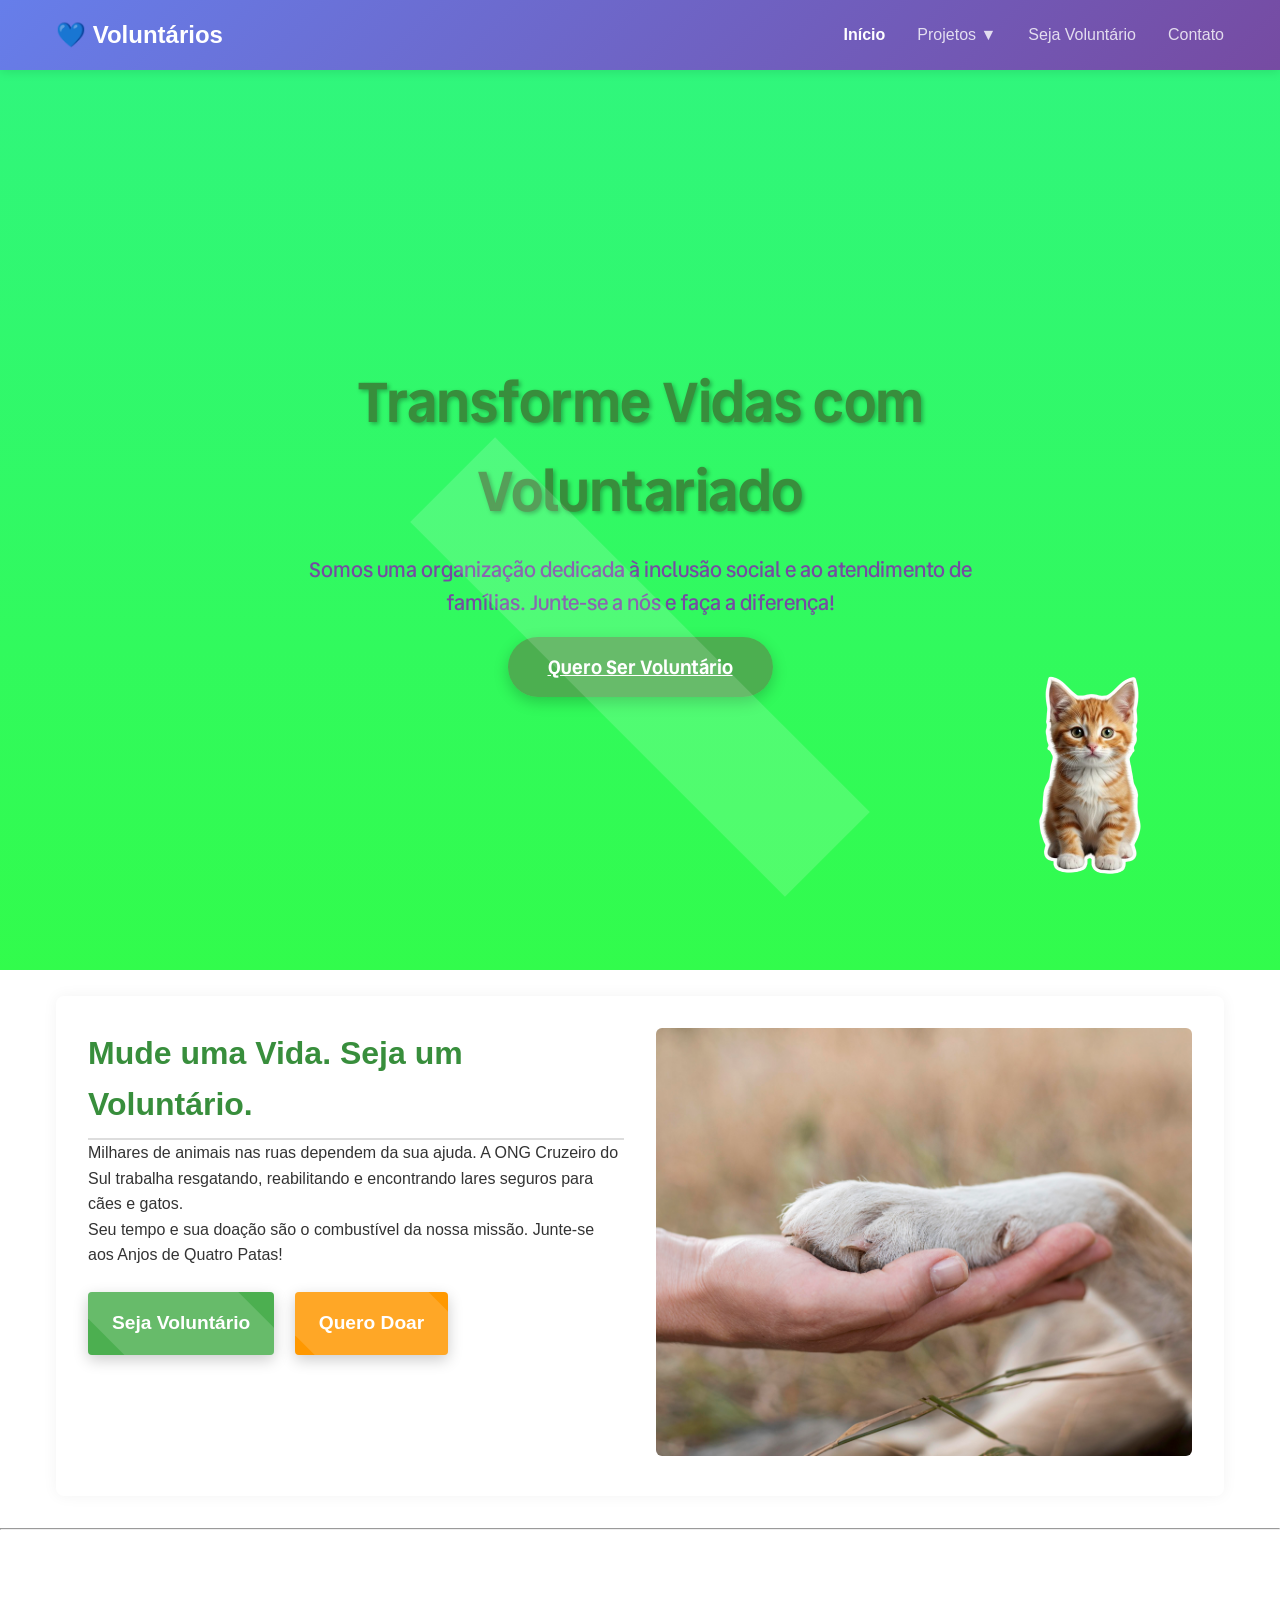
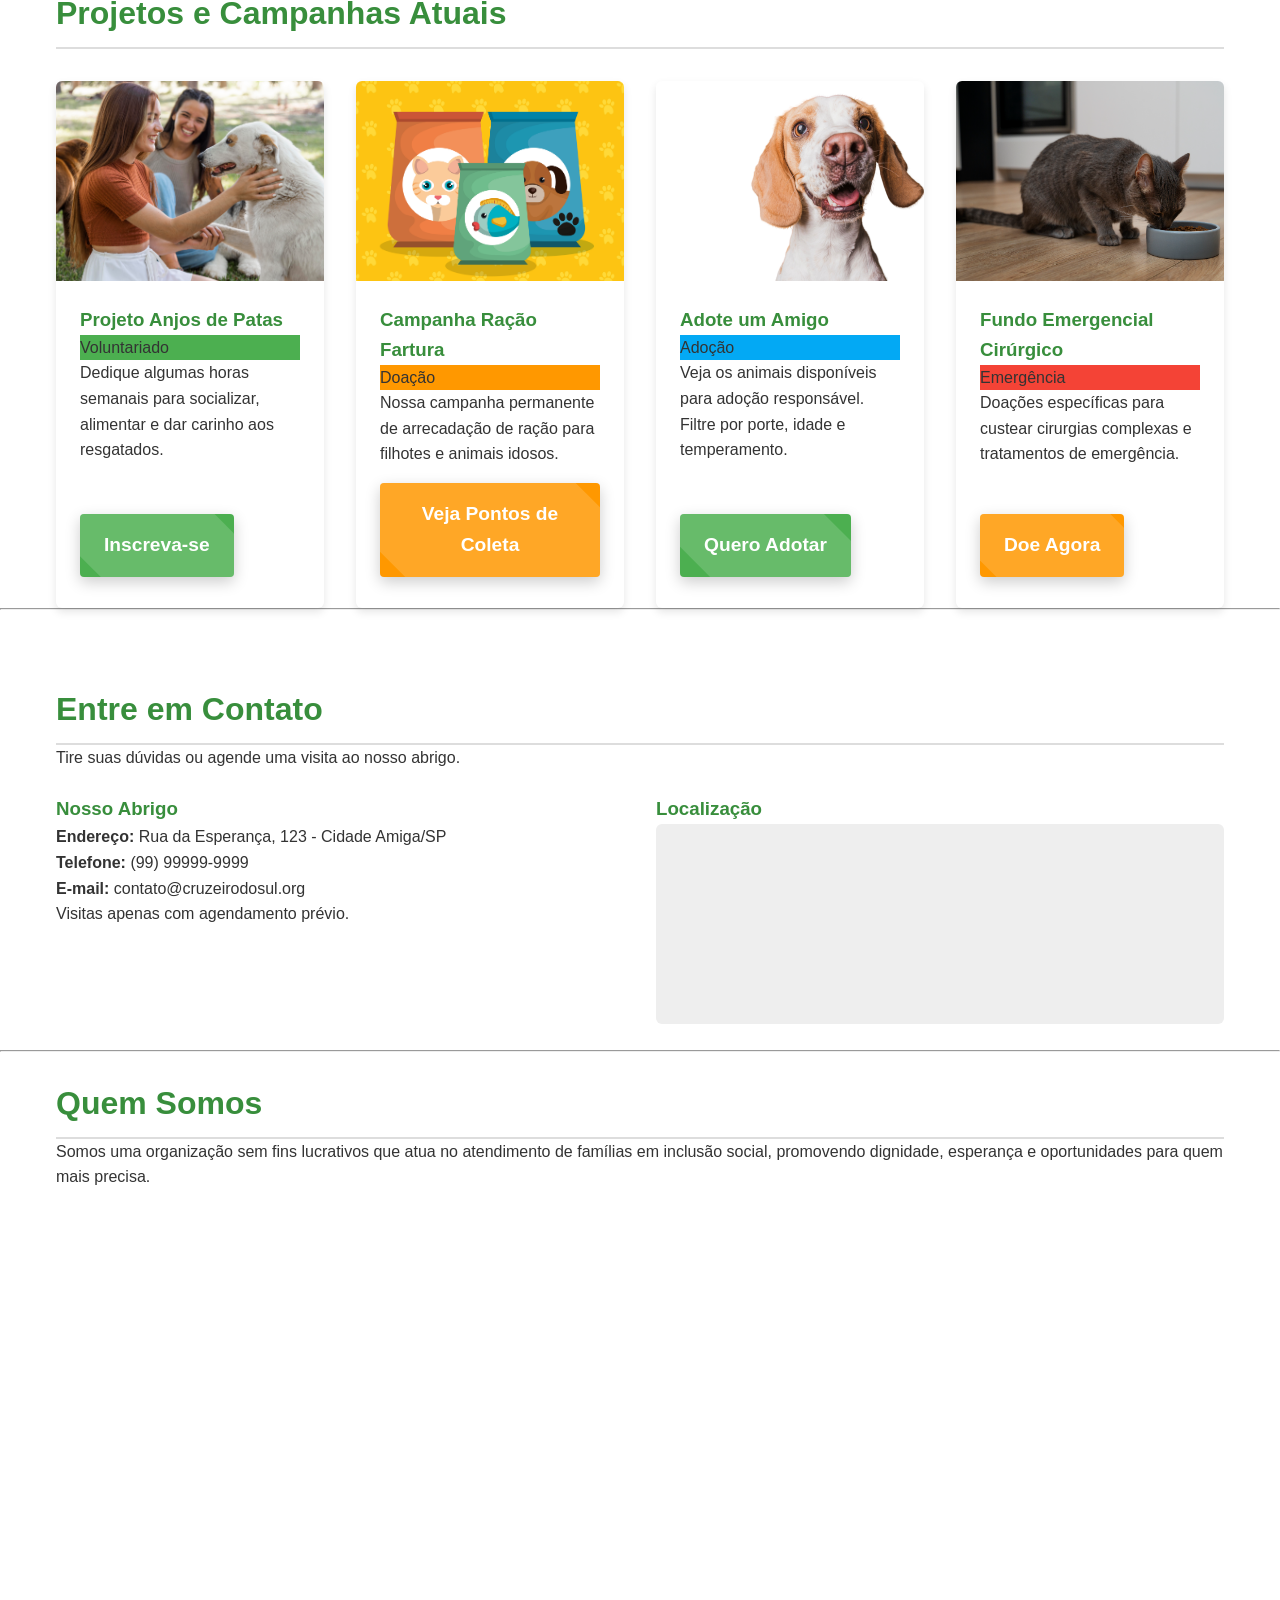
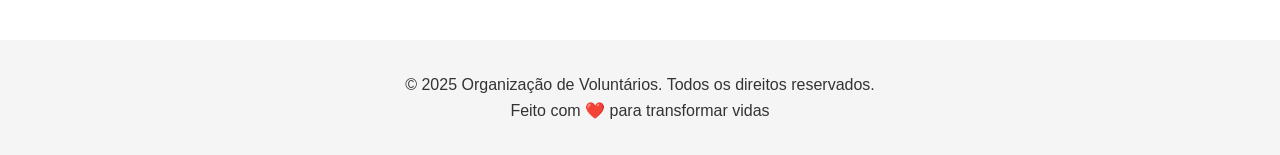
<file: index.html>
<!DOCTYPE html>
<html lang="pt-BR">
<head>
    <meta charset="UTF-8">
    <meta name="viewport" content="width=device-width, initial-scale=1.0">
    <title>ONG Cruzeiro do Sul - Início</title>
    <link rel="stylesheet" href="css/style.css">
    <link rel="preconnect" href="https://fonts.googleapis.com">
    <link rel="preconnect" href="https://fonts.gstatic.com" crossorigin>
    <link href="https://fonts.googleapis.com/css2?family=Vend+Sans:ital,wght@0,300..700;1,300..700&display=swap" rel="stylesheet">

</head>
<body>
    <!-- Header -->
    <header>
        <nav>
            <div class="logo">💙 Voluntários</div>
            <button class="menu-toggle" onclick="toggleMenu()">☰</button>
            <ul id="navMenu">
                <li><a href="index.html" class="active">Início</a></li>
                <li class="dropdown">
                    <a href="projetos.html">Projetos ▼</a> 
                    <ul class="dropdown-menu">
                        <li><a href="projetos.html#adote">Adoção</a></li>
                        <li><a href="projetos.html#doe">Doações</a></li>
                        <li><a href="projetos.html#voluntarie">Voluntariado</a></li>
                    </ul>
                </li>
                <li><a href="cadastro.html">Seja Voluntário</a></li>
                <li><a href="index.html#contato">Contato</a></li> 
            </ul>
        </nav>
    </header>

    <!-- Hero Section -->
    <section class="hero">
        <div class="hero-content">
            
            <img id="cat-animation" src="imagem/c1.png" alt="Animação de um gatinho saltando" class="cat-fixed">
            <img id="gif-impacto" src="imagem/giphy.gif" alt="Animação de um gatinho saltando" class="gif-impacto-fixed">

            <h1>Transforme Vidas com Voluntariado</h1>
            <p>Somos uma organização dedicada à inclusão social e ao atendimento de famílias. Junte-se a nós e faça a diferença!</p>
            <a href="cadastro.html" class="btn-primary">Quero Ser Voluntário</a>
        </div>
    </section>

        <br>
        <section class="container" style="margin-bottom: var(--spacing-lg);">
            <div class="destaque-section">
                <div class="destaque-text">
                    <h2>Mude uma Vida. Seja um Voluntário.</h2>
                    <p>Milhares de animais nas ruas dependem da sua ajuda. A ONG Cruzeiro do Sul trabalha resgatando, reabilitando e encontrando lares seguros para cães e gatos.</p>
                    <p>Seu tempo e sua doação são o combustível da nossa missão. Junte-se aos Anjos de Quatro Patas!</p>
                    <div style="margin-top: var(--spacing-md);">
                        <a href="cadastro.html" class="btn btn-primary" style="margin-right: var(--spacing-sm);">Seja Voluntário</a>
                        <a href="projetos.html#doar" class="btn btn-secondary">Quero Doar</a>
                    </div>
                </div>
                <div class="destaque-image">
                    

                    <img src="imagem/patas.jpg" alt="Pessoa abraçando um cachorro e um gato em um abrigo.">
                </div>
            </div>
        </section>

        <hr>
        <br>
        <section class="container" style="margin-top: var(--spacing-lg);">
            <h2>Projetos e Campanhas Atuais</h2>
            
            <div class="grid-12-cols" style="margin-top: var(--spacing-lg);">
                
                <article class="card col-span-12 col-md-6 col-lg-3">
                    <img src="imagem/play.jpg" alt="Pessoas voluntárias cuidando de animais." class="card-image">
                    <div class="card-body">
                        <h3>Projeto Anjos de Patas</h3>
                        <span class="badge" style="background-color: var(--color-primary);">Voluntariado</span>
                        <p>Dedique algumas horas semanais para socializar, alimentar e dar carinho aos resgatados.</p>
                        <div class="card-footer">
                            <a href="cadastro.html" class="btn btn-primary">Inscreva-se</a>
                        </div>
                    </div>
                </article>

                <article class="card col-span-12 col-md-6 col-lg-3">
                    <img src="imagem/racao.jpg" alt="Sacos de ração." class="card-image">
                    <div class="card-body">
                        <h3>Campanha Ração Fartura</h3>
                        <span class="badge" style="background-color: var(--color-secondary);">Doação</span>
                        <p>Nossa campanha permanente de arrecadação de ração para filhotes e animais idosos.</p>
                        <div class="card-footer">
                            <a href="projetos.html#doar" class="btn btn-secondary">Veja Pontos de Coleta</a>
                        </div>
                    </div>
                </article>
                
                <article class="card col-span-12 col-md-6 col-lg-3">
                    <img src="imagem/smile.jpg" alt="Um filhote de cachorro sorrindo." class="card-image">
                    <div class="card-body">
                        <h3>Adote um Amigo</h3>
                        <span class="badge" style="background-color: #03A9F4;">Adoção</span>
                        <p>Veja os animais disponíveis para adoção responsável. Filtre por porte, idade e temperamento.</p>
                        <div class="card-footer">
                            <a href="#" class="btn btn-primary">Quero Adotar</a>
                        </div>
                    </div>
                </article>
                
                <article class="card col-span-12 col-md-6 col-lg-3">
                    <img src="imagem/cat.jpg" alt="Veterinário examinando um gato." class="card-image">
                    <div class="card-body">
                        <h3>Fundo Emergencial Cirúrgico</h3>
                        <span class="badge" style="background-color: #F44336;">Emergência</span>
                        <p>Doações específicas para custear cirurgias complexas e tratamentos de emergência.</p>
                        <div class="card-footer">
                            <a href="projetos.html#doar" class="btn btn-secondary">Doe Agora</a>
                        </div>
                    </div>
                </article>

            </div>
        </section>
        
        <hr>
        <br>

        <section class="container" id="contato" style="margin-top: var(--spacing-xl);">
            <h2>Entre em Contato</h2>
            <p>Tire suas dúvidas ou agende uma visita ao nosso abrigo.</p>
            
            <div class="grid-12-cols" style="margin-top: var(--spacing-md);">
                
                <div class="col-span-12 col-md-6">
                    <h3>Nosso Abrigo</h3>
                    <p><strong>Endereço:</strong> Rua da Esperança, 123 - Cidade Amiga/SP</p>
                    <p><strong>Telefone:</strong> (99) 99999-9999</p>
                    <p><strong>E-mail:</strong> contato@cruzeirodosul.org</p>
                    <p>Visitas apenas com agendamento prévio.</p>
                </div>
                
               <div class="col-span-12 col-md-6">
                    <h3>Localização</h3>
                    <div style="background-color: #eee; height: 200px; display: flex; align-items: center; justify-content: center; border-radius: 6px;">
                        
                        <iframe src="https://www.google.com/maps/embed?pb=!1m18!1m12!1m3!1d3768.825114099693!2d-70.18518302397175!3d-19.159131114769433!2m3!1f0!2f0!3f0!3m2!1i1024!2i768!4f13.1!3m3!1m2!1s0x915033b06a552747%3A0x66f93c5b7425ce62!2sRuta%205%2068260%2C%20Camarones%2C%20Arica%20y%20Parinacota%2C%20Chile!5e0!3m2!1spt-BR!2sbr!4v1763174357081!5m2!1spt-BR!2sbr" 
                        style="width: 100%; height: 100%; border:0;" 
                        allowfullscreen="" 
                        loading="lazy" 
                        referrerpolicy="no-referrer-when-downgrade"></iframe>
                    </div>
                </div>
                
            </div>
            
        </section>
    <br>
    <hr>
    <br>
    
    
    <!-- Quem Somos -->
    <section class="about-index container">
        <h2>Quem Somos</h2>
        <p>Somos uma organização sem fins lucrativos que atua no atendimento de famílias em inclusão social, promovendo dignidade, esperança e oportunidades para quem mais precisa.</p>
        
    </section>  
    <!-- Footer -->
    <footer>
        <p>&copy; 2025 Organização de Voluntários. Todos os direitos reservados.</p>
     <p>Feito com &#10084;&#65039; para transformar vidas</p>
    </footer>

    <script src="js/index.js"></script>
    <script src="js/dropDown.js"></script>
    <script src="js/cat.js"></script>
</body>
</html>
</file>
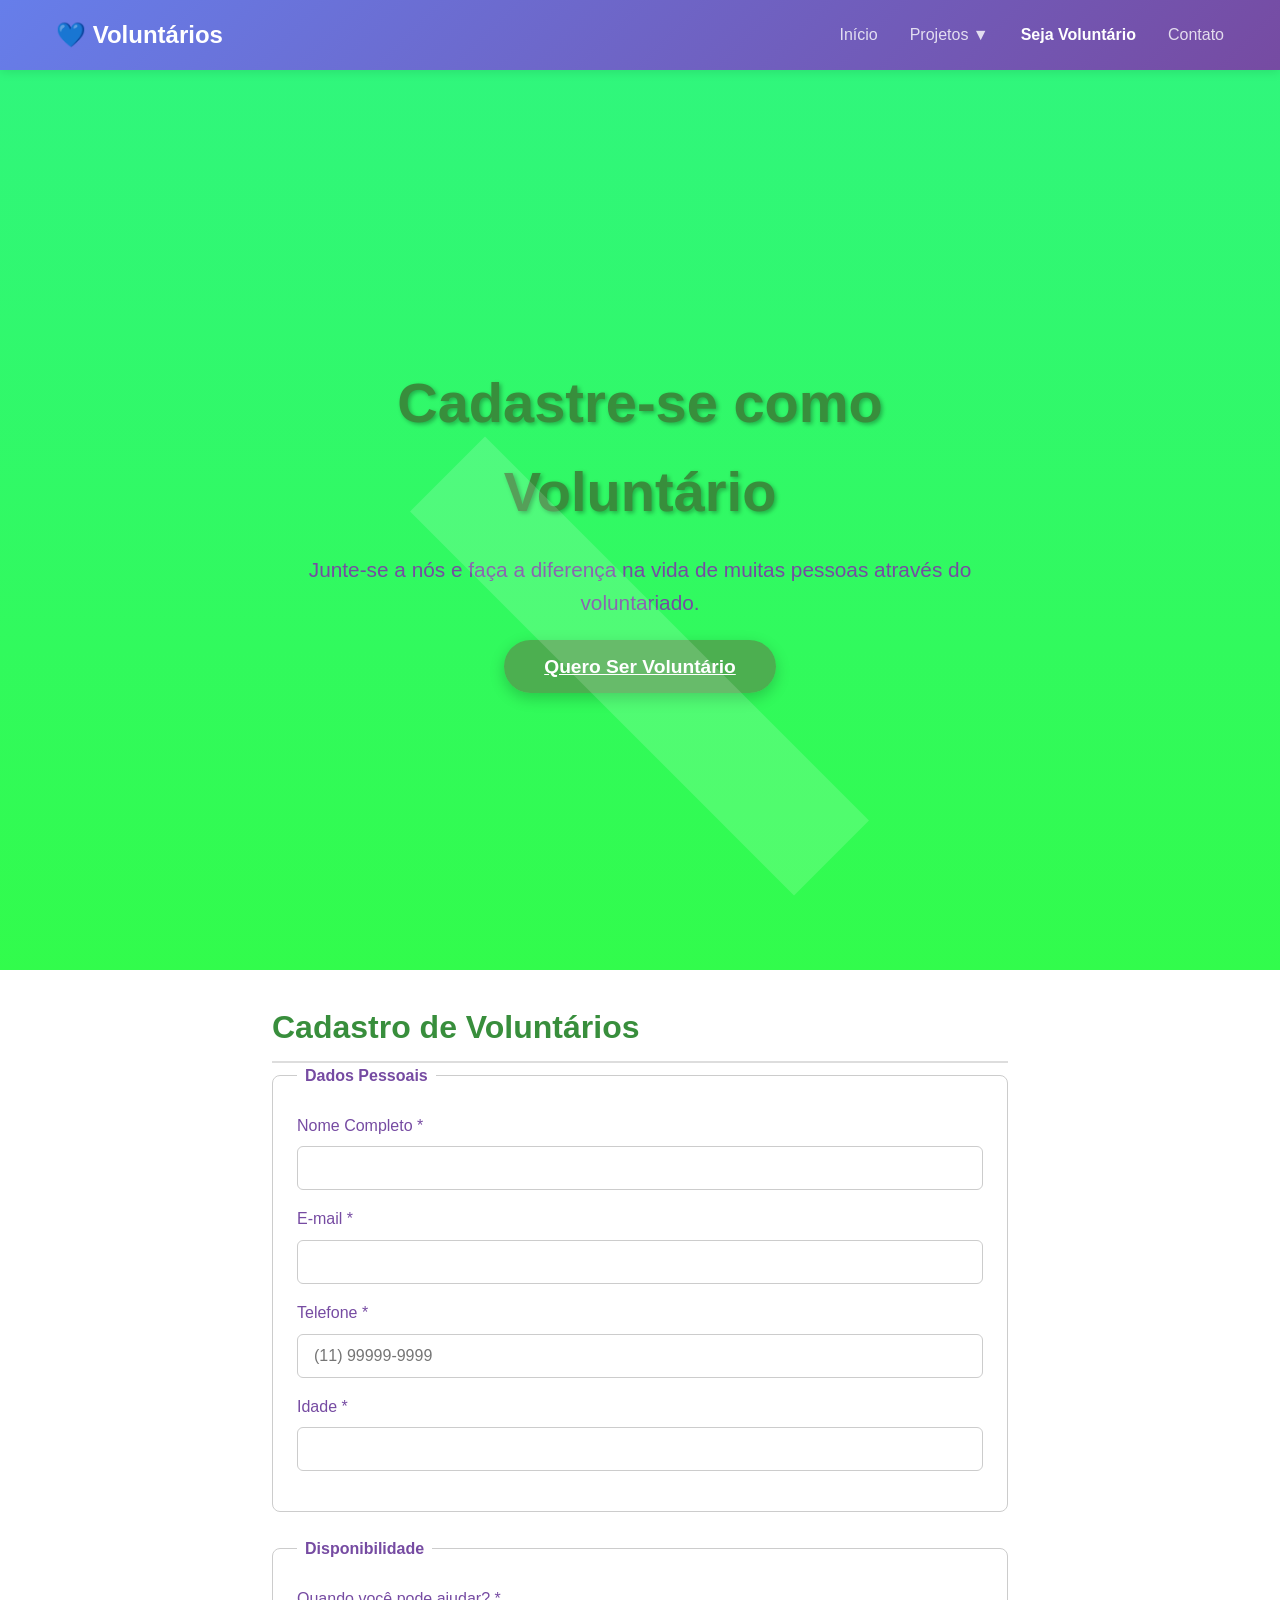
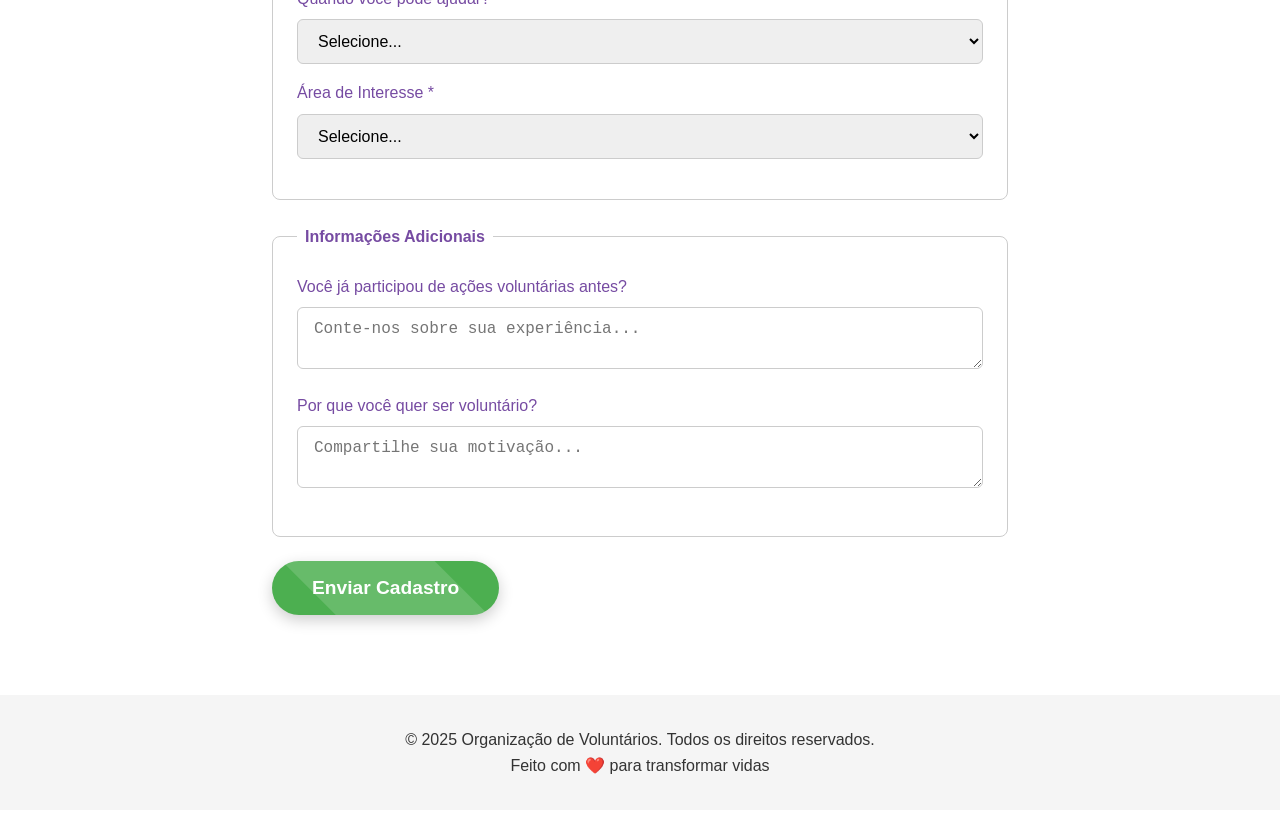
<file: cadastro.html>
<!DOCTYPE html>
<html lang="pt-BR">
<head>
    <meta charset="UTF-8">
    <meta name="viewport" content="width=device-width, initial-scale=1.0">
    <title>Cadastro de Voluntários | ONG Cruzeiro do Sul</title>
    <link rel="stylesheet" href="css/style.css">
</head>
<body>
    <header>
        <nav>
            <div class="logo">💙 Voluntários</div>
            <button class="menu-toggle" onclick="toggleMenu()">☰</button>
            <ul id="navMenu">
                <li><a href="index.html">Início</a></li>
                <li class="dropdown">
                    <a href="projetos.html">Projetos ▼</a> 
                    <ul class="dropdown-menu">
                        <li><a href="projetos.html#adote">Adoção</a></li>
                        <li><a href="projetos.html#doe">Doações</a></li>
                        <li><a href="projetos.html#voluntarie">Voluntariado</a></li>
                    </ul>
                </li>
                <li><a href="cadastro.html" class="active">Seja Voluntário</a></li> 
                <li><a href="index.html#contato">Contato</a></li> 
            </ul>
        </nav>
    </header>

   
    <section class="hero">
        <div class="hero-content">
            <h1>Cadastre-se como Voluntário</h1>
            <p>Junte-se a nós e faça a diferença na vida de muitas pessoas através do voluntariado.</p>
            <a href="#sgn-up" class="btn-primary">Quero Ser Voluntário</a>
        </div>
    </section>

    <main>
        <section class="signup-section" id="sgn-up">
            <h2>Cadastro de Voluntários</h2>
          <div class="success-message" id="successMessage">
                ✅ Cadastro realizado com sucesso! Entraremos em contato em breve.
            </div>
            <form id="volunteerForm" onsubmit="handleSubmit(event)">
                <fieldset>
                    <legend>Dados Pessoais</legend>
                    <div class="form-group">
                        <label for="nome">Nome Completo *</label>
                        <input type="text" id="nome" name="nome" required>
                    </div>
                    <div class="form-group">
                        <label for="email">E-mail *</label>
                        <input type="email" id="email" name="email" required>
                    </div>
                    <div class="form-group">
                        <label for="telefone">Telefone *</label>
                        <input type="tel" id="telefone" name="telefone" placeholder="(11) 99999-9999" required>
                    </div>
                    <div class="form-group">
                        <label for="idade">Idade *</label>
                        <input type="number" id="idade" name="idade" min="16" max="100" required>
                    </div>
                </fieldset>

                <fieldset>
                    <legend>Disponibilidade</legend>
                    <div class="form-group">
                        <label for="disponibilidade">Quando você pode ajudar? *</label>
                        <select id="disponibilidade" name="disponibilidade" required>
                            <option value="">Selecione...</option>
                            <option value="fins-de-semana">Fins de semana</option>
                            <option value="dias-uteis">Dias úteis</option>
                            <option value="flexivel">Horário flexível</option>
                            <option value="pontual">Ações pontuais</option>
                        </select>
                    </div>
                    <div class="form-group">
                        <label for="areainteresse">Área de Interesse *</label>
                        <select id="areainteresse" name="areainteresse" required>
                            <option value="">Selecione...</option>
                            <option value="distribuicao-alimentos">Distribuição de Alimentos</option>
                            <option value="educacao">Educação e Capacitação</option>
                            <option value="saude">Apoio à Saúde</option>
                            <option value="administrativo">Apoio Administrativo</option>
                            <option value="qualquer">Qualquer área</option>
                        </select>
                    </div>
                </fieldset>

                <fieldset>
                    <legend>Informações Adicionais</legend>
                    <div class="form-group">
                        <label for="experiencia">Você já participou de ações voluntárias antes?</label>
                        <textarea id="experiencia" name="experiencia" placeholder="Conte-nos sobre sua experiência..."></textarea>
                    </div>
                    <div class="form-group">
                        <label for="motivacao">Por que você quer ser voluntário?</label>
                        <textarea id="motivacao" name="motivacao" placeholder="Compartilhe sua motivação..."></textarea>
                    </div>
                </fieldset>

                <button type="submit" class="btn-primary">Enviar Cadastro</button>
            </form>
           
        </section>
    </main>

    <footer>
        <p>&copy; 2025 Organização de Voluntários. Todos os direitos reservados.</p>
    <p>Feito com &#10084;&#65039; para transformar vidas</p>
    </footer>

    <script src="js/dropDown.js"></script>
    <script src="js/cadastro.js"></script>
</body>
</html>
</file>
<file: css/style.css>
:root {
    --color-primary: #4CAF50;
    --color-primary-dark: #388E3C;
    --color-secondary: #FF9800;
    --color-background: #F8F8F8;
    --color-surface: #FFFFFF;
    --color-text: #333333;
    --color-info: #2196F3;
    --color-error: #F44336;
     

    --spacing-xs: 8px;
    --spacing-sm: 16px;
    --spacing-md: 24px;
    --spacing-lg: 32px;
    --spacing-xl: 48px;
    --spacing-xl: 48px; 
    --spacing-xxl: 64px;
    
    --font-family-base: Arial, sans-serif;
    --font-size-h1: 3rem;
    --font-size-h2: 2rem;
    --font-size-body: 1rem;

    --bp-xs: 400px;
    --bp-sm: 576px;
    --bp-md: 768px;
    --bp-lg: 992px;
    --bp-xl: 1200px;

}

* {
    margin: 0;
    padding: 0;
    box-sizing: border-box;
}


body {
    font-family: 'Segoe UI', Tahoma, Geneva, Verdana, sans-serif;
    line-height: 1.6;
    color: #333;
}


/* ==========================
   Header e Navegação
   ========================== */
header {
    background: linear-gradient(135deg, #667eea 0%, #764ba2 100%);
    color: white;
    padding: 1rem 0;
    position: fixed;
    width: 100%;
    top: 0;
    z-index: 1000;
    box-shadow: 0 2px 10px rgba(0, 0, 0, 0.1);
}


nav {
    max-width: 1200px;
    margin: 0 auto;
    display: flex;
    justify-content: space-between;
    align-items: center;
    padding: 0 1rem;
}


.logo {
    font-size: 1.5rem;
    font-weight: bold;
}


nav ul {
    display: flex; 
    list-style: none;
    gap: 2rem;
    margin: 0;
    padding: 0;
}


nav a {
    color: white;
    text-decoration: none;
    transition: opacity 0.3s;
    font-weight: 500;
}


nav a:hover,
nav a.active {
    opacity: 1;
    font-weight: bold;
}


nav a {
    opacity: 0.8;
}


/* ==========================
   Hero Section - Index
   ========================== */
.hero {
    background: linear-gradient(rgba(0, 248, 95, 0.8), rgba(2, 255, 35, 0.8)),
        url('data:image/svg+xml,<svg xmlns="http://www.w3.org/2000/svg" viewBox="0 0 1200 600"><rect fill="%23f0f0f0" width="1200" height="600"/></svg>');
    background-size: cover;
    background-position: center;
    height: 100vh;
    display: flex;
    align-items: center;
    justify-content: center;
    text-align: center;
    color: white;
    margin-top: 70px;
}


.hero-page {
    background: linear-gradient(135deg, #fd0000 0%, #8001ff 100%);
    padding: 8rem 2rem 4rem;
    text-align: center;
    color: white;
    margin-top: 70px;
}


.hero-content,
.signup-section {
    max-width: 800px;
    margin: 0 auto;
    padding: 2rem;
    animation: fadeInUp 1s ease-out;
    color: #764ba2;
    font-family: "Vend Sans", sans-serif;
  font-optical-sizing: auto;
  font-weight: 500;
  font-style: normal;
}


.hero h1,
.hero-page h1 {
    font-size: 3.5rem;
    margin-bottom: 1rem;
    text-shadow: 2px 2px 4px rgba(0, 0, 0, 0.3);
}


.hero p,
.hero-page p {
    font-size: 1.3rem;
    margin-bottom: 2rem;
}



.cta-buttons {
    display: flex;
    flex-direction: row;
    gap: 1.5rem;
    justify-content: center;
    align-items: center;
    flex-wrap: wrap;
    margin-top: 2rem;
}


.btn-primary,
.btn-secondary {
    flex: 1 1 200px;
    max-width: 250px;
    padding: 1rem 2.5rem;
    font-size: 1.2rem;
    font-weight: bold;
    border-radius: 50px;
    border: none;
    cursor: pointer;
    transition: all 0.3s ease;
    box-shadow: 0 5px 15px rgba(0, 0, 0, 0.2);
    position: relative;
    overflow: hidden;
    text-align: center;
}


.btn-primary {
    background: #667eea;
    color: white;
}


.btn-secondary {
    background: #764ba2;
    color: white;
}


.btn-primary:hover,
.btn-secondary:hover {
    transform: translateY(-3px) scale(1.05);
    box-shadow: 0 10px 25px rgba(0, 0, 0, 0.3);
}


.btn-primary::after,
.btn-secondary::after {
    content: '';
    position: absolute;
    top: -50%;
    left: -50%;
    width: 200%;
    height: 200%;
    background: rgba(255, 255, 255, 0.15);
    transform: rotate(45deg);
    transition: all 0.5s ease;
}


.btn-primary:hover::after,
.btn-secondary:hover::after {
    top: -20%;
    left: -20%;
}



form fieldset {
    border: 1px solid #ccc;
    border-radius: 8px;
    padding: 1.5rem;
    margin-bottom: 1.5rem;
}


form legend {
    font-weight: bold;
    padding: 0 0.5rem;
}


.form-group {
    margin-bottom: 1rem;
}


.form-group label {
    display: block;
    margin-bottom: 0.5rem;
    font-weight: 500;
}


.form-group input,
.form-group select,
.form-group textarea {
    width: 100%;
    padding: 0.75rem 1rem;
    border-radius: 6px;
    border: 1px solid #ccc;
    font-size: 1rem;
}


.form-group input:invalid:focus,
.form-group select:invalid:focus,
.form-group textarea:invalid:focus {
    border: 2px solid var(--color-error);
    box-shadow: 0 0 5px rgba(244, 67, 54, 0.5); 
}

.btn-primary:focus,
.btn-secondary:focus {
    outline: 2px solid var(--color-secondary);
    outline-offset: 3px;
}


.success-message {
    display: none;
    margin-bottom: 1rem;
    color: green;
    font-weight: bold;
    text-align: center;
}


footer {
    text-align: center;
    padding: 2rem;
    background: #f5f5f5;
    margin-top: 3rem;
}

.show{
    display: flex;
}


.container {
    max-width: 1200px;
    margin: 0 auto;
    padding: 0 var(--spacing-sm);
}


.about-index{
    margin-bottom: 450px;
}


/* Títulos */
h1,
h2,
h3 {
    color: var(--color-primary-dark);
}

h1 {
    font-size: var(--font-size-h1);
}

h2 {
    font-size: var(--font-size-h2);
    border-bottom: 2px solid #ddd;
    padding-bottom: var(--spacing-xs);
}

/* Botões Base */
.btn {
    display: inline-block;
    padding: var(--spacing-sm) var(--spacing-md);
    border-radius: 4px;
    text-decoration: none;
    font-weight: bold;
    transition: background-color 0.3s ease;
}

.btn-primary {
    background-color: var(--color-primary);
    color: var(--color-surface);
}

.btn-primary:hover {
    background-color: var(--color-primary-dark);
}

.btn-secondary {
    background-color: var(--color-secondary);
    color: var(--color-surface);
}

.btn-secondary:hover {
    background-color: #e68a00;
}

.grid-12-cols {
    display: grid;
    grid-template-columns: repeat(12, 1fr);
    gap: var(--spacing-lg);
}

.col-span-12 {
    grid-column: span 12;
}

@media (min-width: 768px) {
    .col-md-6 {
        grid-column: span 6;
    }

    .col-md-4 {
        grid-column: span 4;
    }

}

@media (min-width: 992px) {
    .col-lg-3 {
        grid-column: span 3;
    }

}


/* Cards */
.card {
    background-color: var(--color-surface);
    border-radius: 6px;
    box-shadow: 0 4px 8px rgba(0, 0, 0, 0.1);
    overflow: hidden;
    display: flex;
    flex-direction: column;
    height: 100%;
}

.card-image {
    width: 100%;
    height: 200px;
    object-fit: cover;
}

.card-body {
    padding: var(--spacing-md);
    flex-grow: 1;
    display: flex;
    flex-direction: column;
}

.card-body p {
    margin-bottom: var(--spacing-sm);
}

.card-footer {
    margin-top: auto;
}


.destaque-section {
    display: flex;
    flex-direction: column;
    gap: var(--spacing-lg);
    background-color: var(--color-surface);
    padding: var(--spacing-lg);
    border-radius: 8px;
    box-shadow: 0 0 15px rgba(0, 0, 0, 0.05);
}

@media (min-width: 768px) {
    .destaque-section {
        flex-direction: row;
    }

    .destaque-text,
    .destaque-image {
        flex: 1;
    }
}

.destaque-image img {
    width: 100%;
    height: auto;
    border-radius: 6px;
}


/* ==========================
   Animação Gatinho Scroll
   ========================== */
.cat-fixed {
    position: fixed;
    bottom: 0; 
    right: 5%;
    width: 250px;
    height: auto;
    z-index: 9999;
    pointer-events: none;
    transition: transform 0.1s ease-out;
}


@media (max-width: 768px) {
    .cat-fixed {
        width: 120px;
        right: 2%; 
    }
}



/* ==========================
   Efeito GIF de Impacto
   ========================== */
.gif-impacto-fixed {
    position: fixed;
    bottom: 0; 
    right: 9%; 
    
    width: 10%; 
    height: auto; 
    object-fit: contain; 
    z-index: 10000; 
    pointer-events: none;
    

    opacity: 0; 
    visibility: hidden;
    transition: opacity 0.2s ease-in; 
}

.gif-impacto-visible {
    opacity: 1;
    visibility: visible;
}

@media (max-width: 768px) {
    .gif-impacto-fixed {
        width: 16%;
        right: 5%; 
    }
}



/* ==========================
   Menu Dropdown (Apenas Desktop)
   ========================== */
.dropdown {
    position: relative;
}

.dropdown-menu {
    display: none; 
    position: absolute;
    top: 100%; 
    left: 0;
    min-width: 150px;
    background-color: #5d6ed4; 
    box-shadow: 0 4px 8px rgba(0, 0, 0, 0.2);
    padding: 8px 0;
    z-index: 1001; 
    flex-direction: column; 
    gap: 0;
}

.dropdown-menu li {
    padding: 0;
    margin: 0;
}

.dropdown-menu a {
    padding: 10px 15px;
    display: block;
    opacity: 1;
}

.dropdown:hover .dropdown-menu {
    display: flex; 
}


/* ==========================
   Menu Hambúrguer (Responsivo)
   ========================== */

.menu-toggle {
    display: none;
    background: transparent;
    border: none;
    color: white;
    font-size: 1.8rem;
    cursor: pointer;
}


@media (max-width: 768px) {
    
    /* 1. MOSTRA o botão do Hambúrguer */
    .menu-toggle {
        display: block;
    }

    /* 2. ESCONDE o menu por padrão no mobile */
    nav ul {
   
        display: none; 
        flex-direction: column;
        width: 100%;
        position: absolute;
        top: 70px;
        left: 0;
        background: #5d6ed4; 
        padding: 1rem 0;
        box-shadow: 0 5px 10px rgba(0, 0, 0, 0.2);
        z-index: 999;
    }
    
    /* 3. Estilos dos itens no mobile */
    nav ul li {
        text-align: center;
        width: 100%;
        border-bottom: 1px solid rgba(255, 255, 255, 0.1);
    }

    nav ul a {
        padding: 15px 0;
        display: block;
    }

    /* 4. CLASSE ATIVA: Adicionada pelo JS */
    nav ul.open {
        display: flex;
    }


    .dropdown:hover .dropdown-menu,
    .dropdown.open .dropdown-menu { 
        display: none;
    }
}


/* ==========================
   Componente Modal (Overlay)
   ========================== */
.modal {
    display: none; 
    position: fixed;
    z-index: 10000; 
    left: 0;
    top: 0;
    width: 100%;
    height: 100%;
    overflow: auto; 
    background-color: rgba(0, 0, 0, 0.8); 
}

.modal-content {
    background-color: var(--color-surface);
    margin: 5% auto; 
    padding: var(--spacing-lg);
    border-radius: 8px;
    width: 90%; 
    max-width: 900px;
    box-shadow: 0 5px 15px rgba(0, 0, 0, 0.3);
    position: relative;
    /* Efeito sutil de aparecer */
    animation-name: animatetop;
    animation-duration: 0.4s;
}

@keyframes animatetop {
    from {top: -300px; opacity: 0}
    to {top: 5%; opacity: 1}
}

/* Botão de Fechar */
.close-btn {
    color: #aaa;
    float: right;
    font-size: 28px;
    font-weight: bold;
    cursor: pointer;
    line-height: 1;
    position: absolute;
    top: 10px;
    right: 20px;
}

.close-btn:hover,
.close-btn:focus {
    color: var(--color-primary-dark);
    text-decoration: none;
    cursor: pointer;
}

.gallery-grid {
    display: grid;
    grid-template-columns: repeat(auto-fit, minmax(250px, 1fr));
    gap: var(--spacing-md);
    margin-top: var(--spacing-md);
}

.gallery-card {
    border: 1px solid #ddd;
    border-radius: 6px;
    overflow: hidden;
    text-align: center;
    padding-bottom: var(--spacing-sm);
}

.gallery-img {
    width: 100%;
    height: 200px;
    object-fit: cover;
    margin-bottom: var(--spacing-sm);
}
</file>
